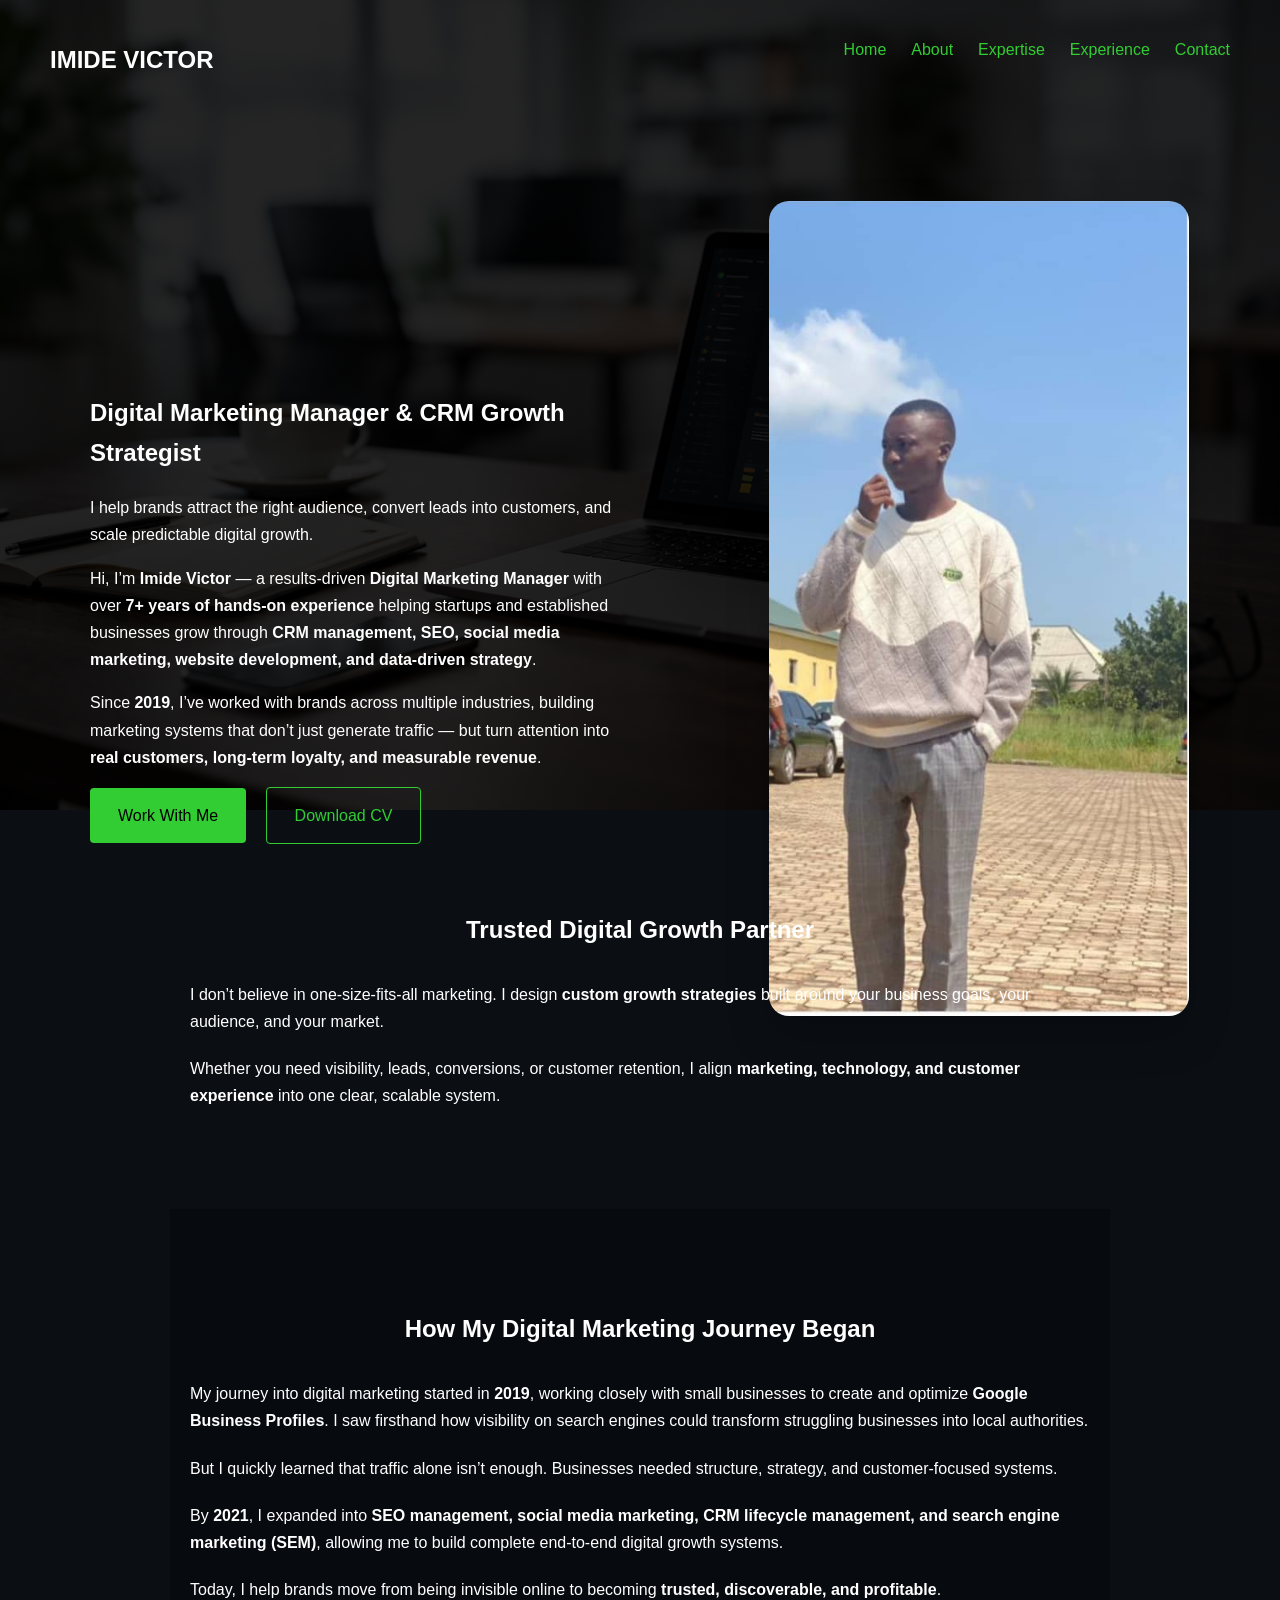
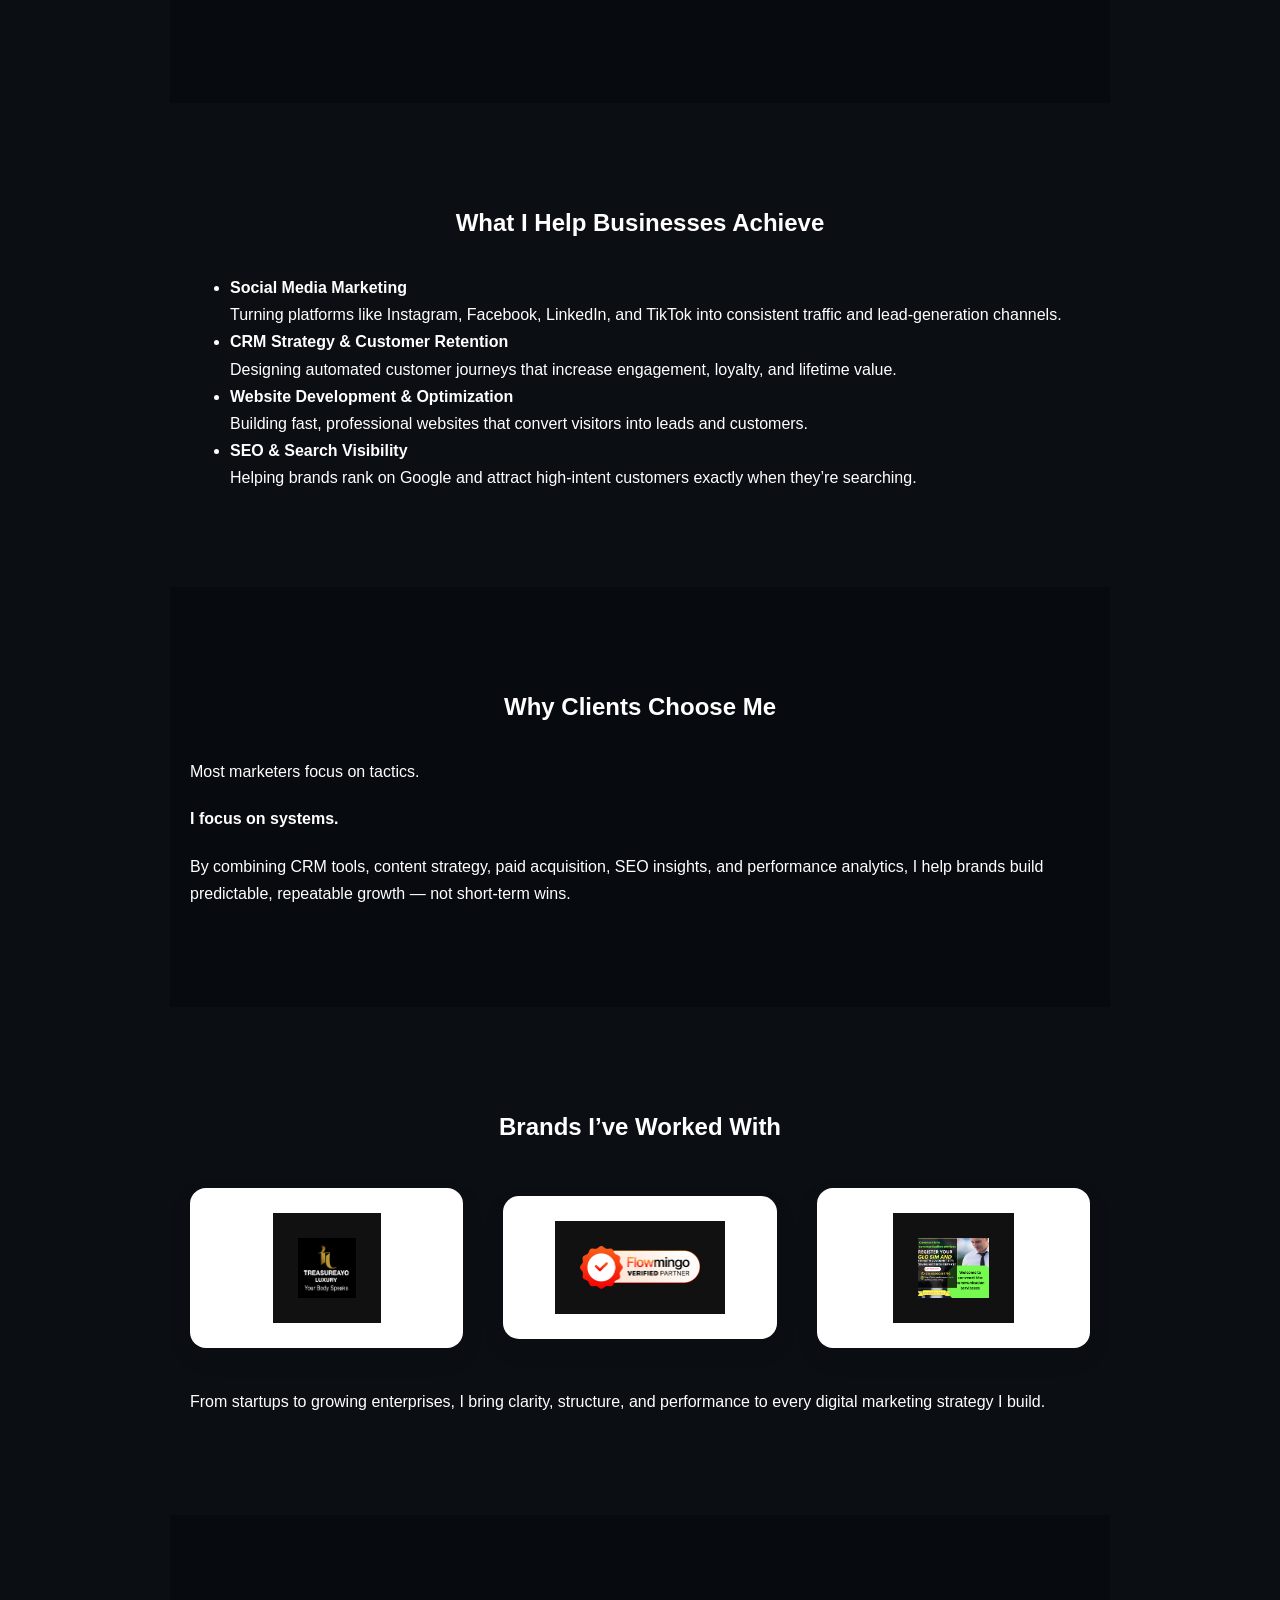
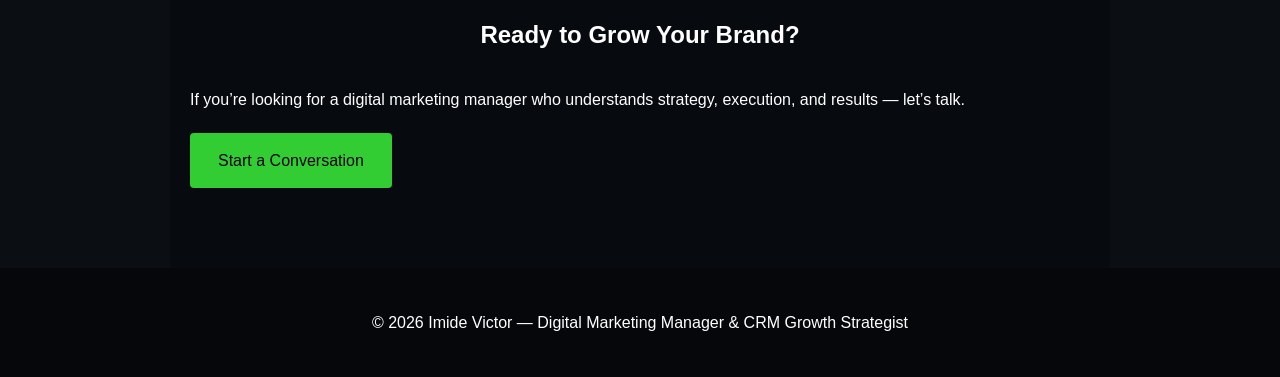
<file: index.html>
<!DOCTYPE html>
<html lang="en">
<head>
  <meta charset="UTF-8">
  <title>Imide Victor | Digital Marketing Manager, CRM & SEO Growth Strategist</title>
  <meta name="description" content="Imide Victor is a senior digital marketing manager specializing in CRM, SEO, social media marketing, and website development. Helping brands grow visibility, customers, and revenue since 2019.">
  <link rel="stylesheet" href="style.css">
</head>
<body>

<header class="hero">
  <nav>
    <h1>IMIDE VICTOR</h1>
    <ul>
      <li><a href="index.html">Home</a></li>
      <li><a href="about.html">About</a></li>
      <li><a href="services.html">Expertise</a></li>
      <li><a href="experience.html">Experience</a></li>
      <li><a href="contact.html">Contact</a></li>
    </ul>
  </nav>

  <div class="hero-grid">

    <!-- TEXT SIDE -->
    <div class="hero-content">
      <h2>Digital Marketing Manager & CRM Growth Strategist</h2>

      <p class="hero-tagline">
        I help brands attract the right audience, convert leads into customers,
        and scale predictable digital growth.
      </p>

      <p>
        Hi, I’m <strong>Imide Victor</strong> — a results-driven
        <strong>Digital Marketing Manager</strong> with over
        <strong>7+ years of hands-on experience</strong> helping startups
        and established businesses grow through
        <strong>CRM management, SEO, social media marketing,
        website development, and data-driven strategy</strong>.
      </p>

      <p>
        Since <strong>2019</strong>, I’ve worked with brands across multiple industries,
        building marketing systems that don’t just generate traffic —
        but turn attention into <strong>real customers, long-term loyalty,
        and measurable revenue</strong>.
      </p>

      <a href="contact.html" class="btn">Work With Me</a>
      <a href="cv/Imide-Victor-CV.pdf" class="btn secondary">Download CV</a>
    </div>

    <!-- IMAGE SIDE -->
    <div class="hero-image">
      <img src="WhatsApp Image 2025-09-25 at 07.53.39 (1).jpeg" alt="Imide Victor Digital Marketing Manager and CRM Expert">
    </div>

  </div>
</header>

<!-- TRUST SECTION -->
<section class="section">
  <h2>Trusted Digital Growth Partner</h2>

  <p>
    I don’t believe in one-size-fits-all marketing.
    I design <strong>custom growth strategies</strong> built around
    your business goals, your audience, and your market.
  </p>

  <p>
    Whether you need visibility, leads, conversions, or customer retention,
    I align <strong>marketing, technology, and customer experience</strong>
    into one clear, scalable system.
  </p>
</section>

<!-- STORY -->
<section class="section dark">
  <h2>How My Digital Marketing Journey Began</h2>

  <p>
    My journey into digital marketing started in <strong>2019</strong>,
    working closely with small businesses to create and optimize
    <strong>Google Business Profiles</strong>.
    I saw firsthand how visibility on search engines could transform
    struggling businesses into local authorities.
  </p>

  <p>
    But I quickly learned that traffic alone isn’t enough.
    Businesses needed structure, strategy, and customer-focused systems.
  </p>

  <p>
    By <strong>2021</strong>, I expanded into
    <strong>SEO management, social media marketing,
    CRM lifecycle management, and search engine marketing (SEM)</strong>,
    allowing me to build complete end-to-end digital growth systems.
  </p>

  <p>
    Today, I help brands move from being invisible online
    to becoming <strong>trusted, discoverable, and profitable</strong>.
  </p>
</section>

<!-- SERVICES -->
<section class="section">
  <h2>What I Help Businesses Achieve</h2>

  <ul class="services">
    <li>
      <strong>Social Media Marketing</strong><br>
      Turning platforms like Instagram, Facebook, LinkedIn, and TikTok
      into consistent traffic and lead-generation channels.
    </li>

    <li>
      <strong>CRM Strategy & Customer Retention</strong><br>
      Designing automated customer journeys that increase engagement,
      loyalty, and lifetime value.
    </li>

    <li>
      <strong>Website Development & Optimization</strong><br>
      Building fast, professional websites that convert visitors
      into leads and customers.
    </li>

    <li>
      <strong>SEO & Search Visibility</strong><br>
      Helping brands rank on Google and attract high-intent customers
      exactly when they’re searching.
    </li>
  </ul>
</section>

<!-- DIFFERENTIATION -->
<section class="section dark">
  <h2>Why Clients Choose Me</h2>

  <p>
    Most marketers focus on tactics.
  </p>

  <p>
    <strong>I focus on systems.</strong>
  </p>

  <p>
    By combining CRM tools, content strategy, paid acquisition,
    SEO insights, and performance analytics,
    I help brands build predictable, repeatable growth —
    not short-term wins.
  </p>
</section>

<!-- SOCIAL PROOF -->
<section class="section">
  <h2>Brands I’ve Worked With</h2>

  <div class="client-grid">
    <div class="client-logo">
      <img src="IMG-20250201-WA0001.jpg" alt="Treasure Ayo Luxury">
    </div>

    <div class="client-logo">
      <img src="Flowmingo Verified Badge.png" alt="Flowmingo AI">
    </div>

    <div class="client-logo">
      <img src="IVD MASS.png" alt="Covenant BTW Communication Services">
    </div>
  </div>

  <p class="center">
    From startups to growing enterprises,
    I bring clarity, structure, and performance
    to every digital marketing strategy I build.
  </p>
</section>

<!-- CTA -->
<section class="section dark">
  <h2>Ready to Grow Your Brand?</h2>

  <p class="center">
    If you’re looking for a digital marketing manager
    who understands strategy, execution, and results —
    let’s talk.
  </p>

  <div class="center">
    <a href="contact.html" class="btn">Start a Conversation</a>
  </div>
</section>

<footer>
  <p>© 2026 Imide Victor — Digital Marketing Manager & CRM Growth Strategist</p>
</footer>

</body>
</html>
</file>
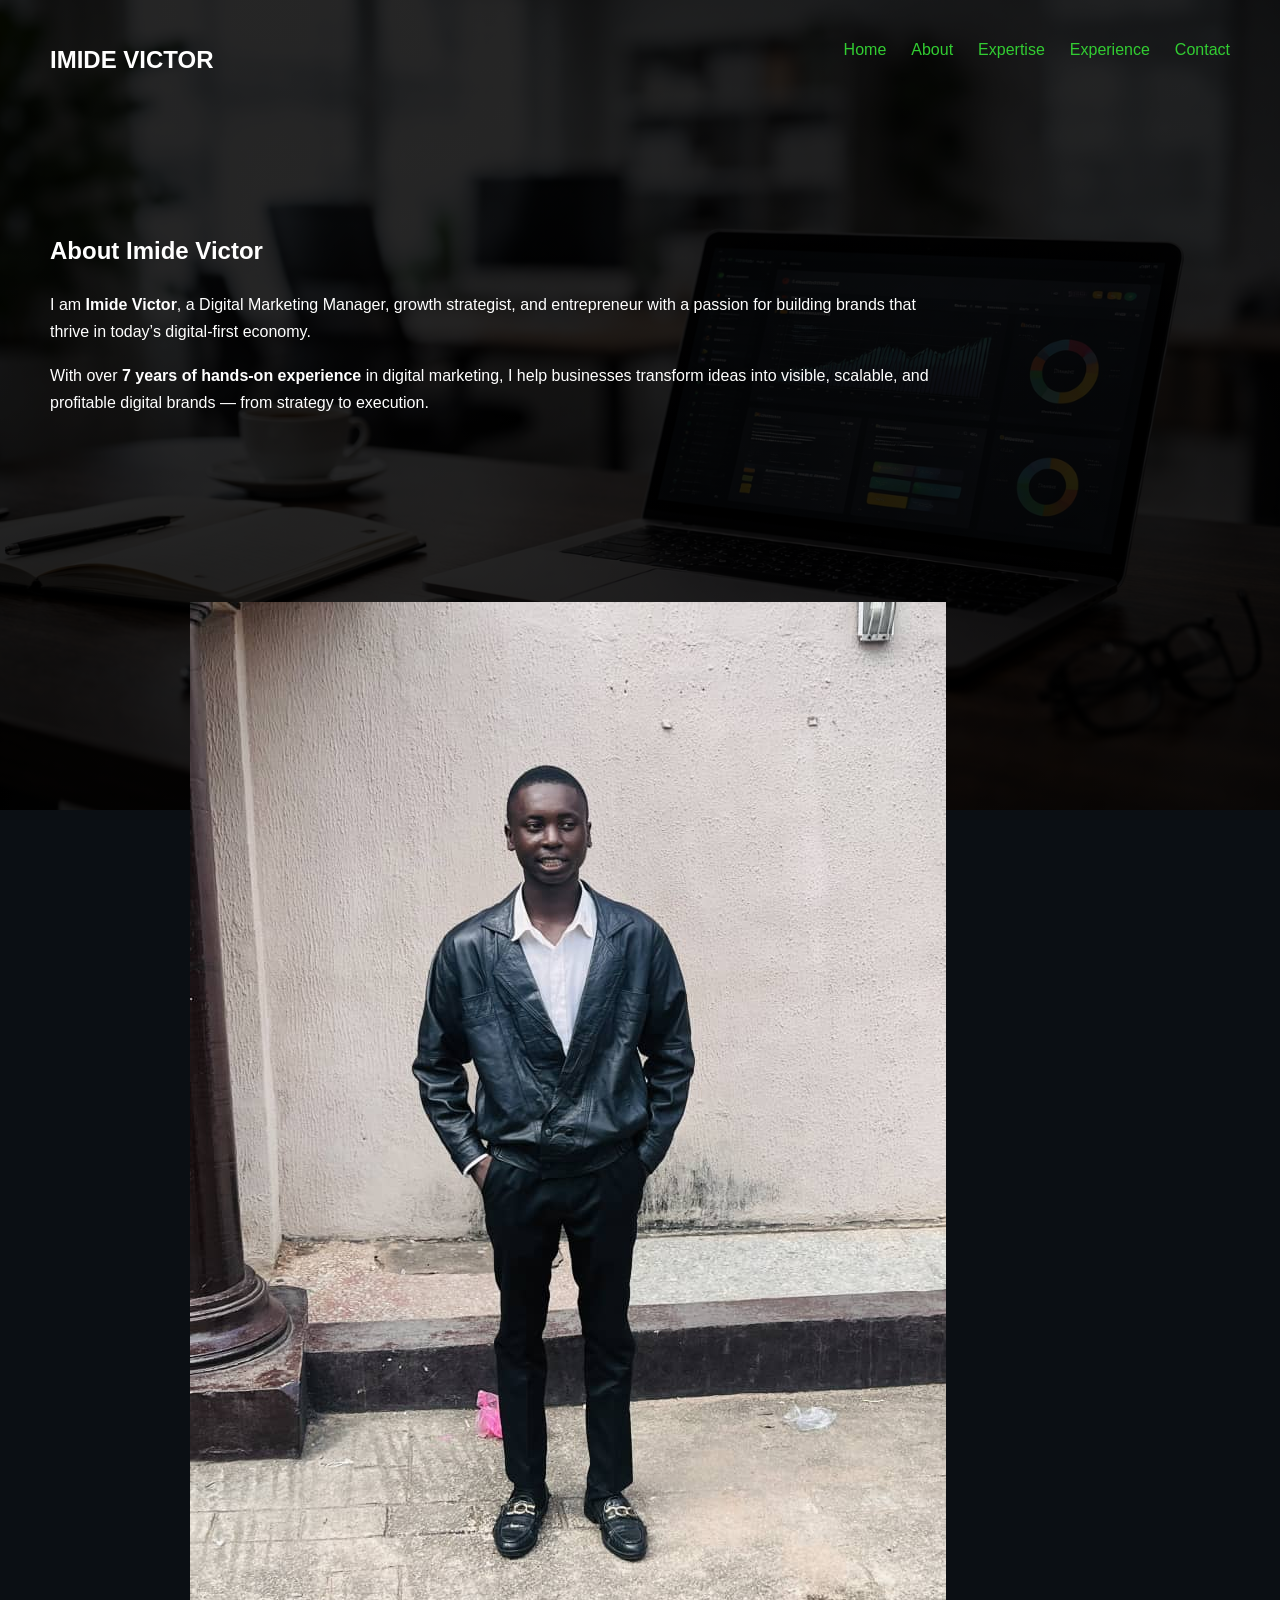
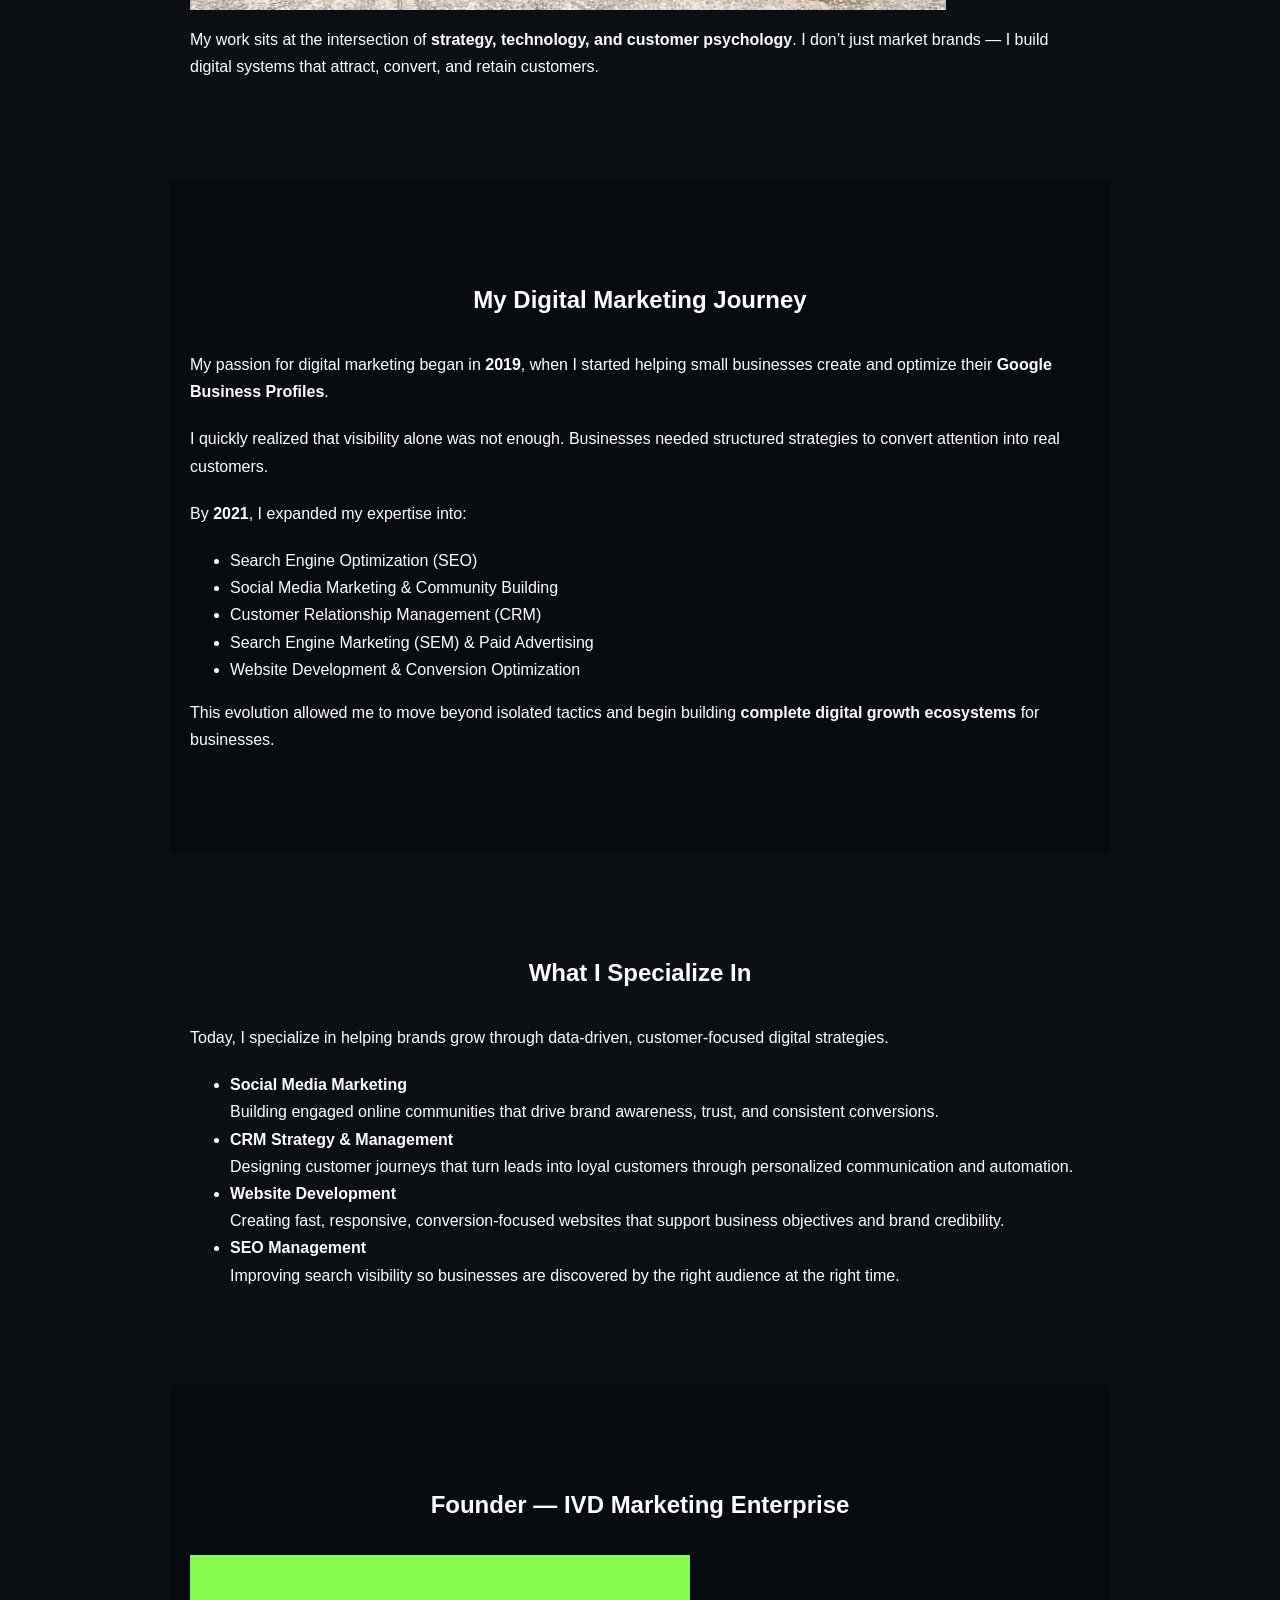
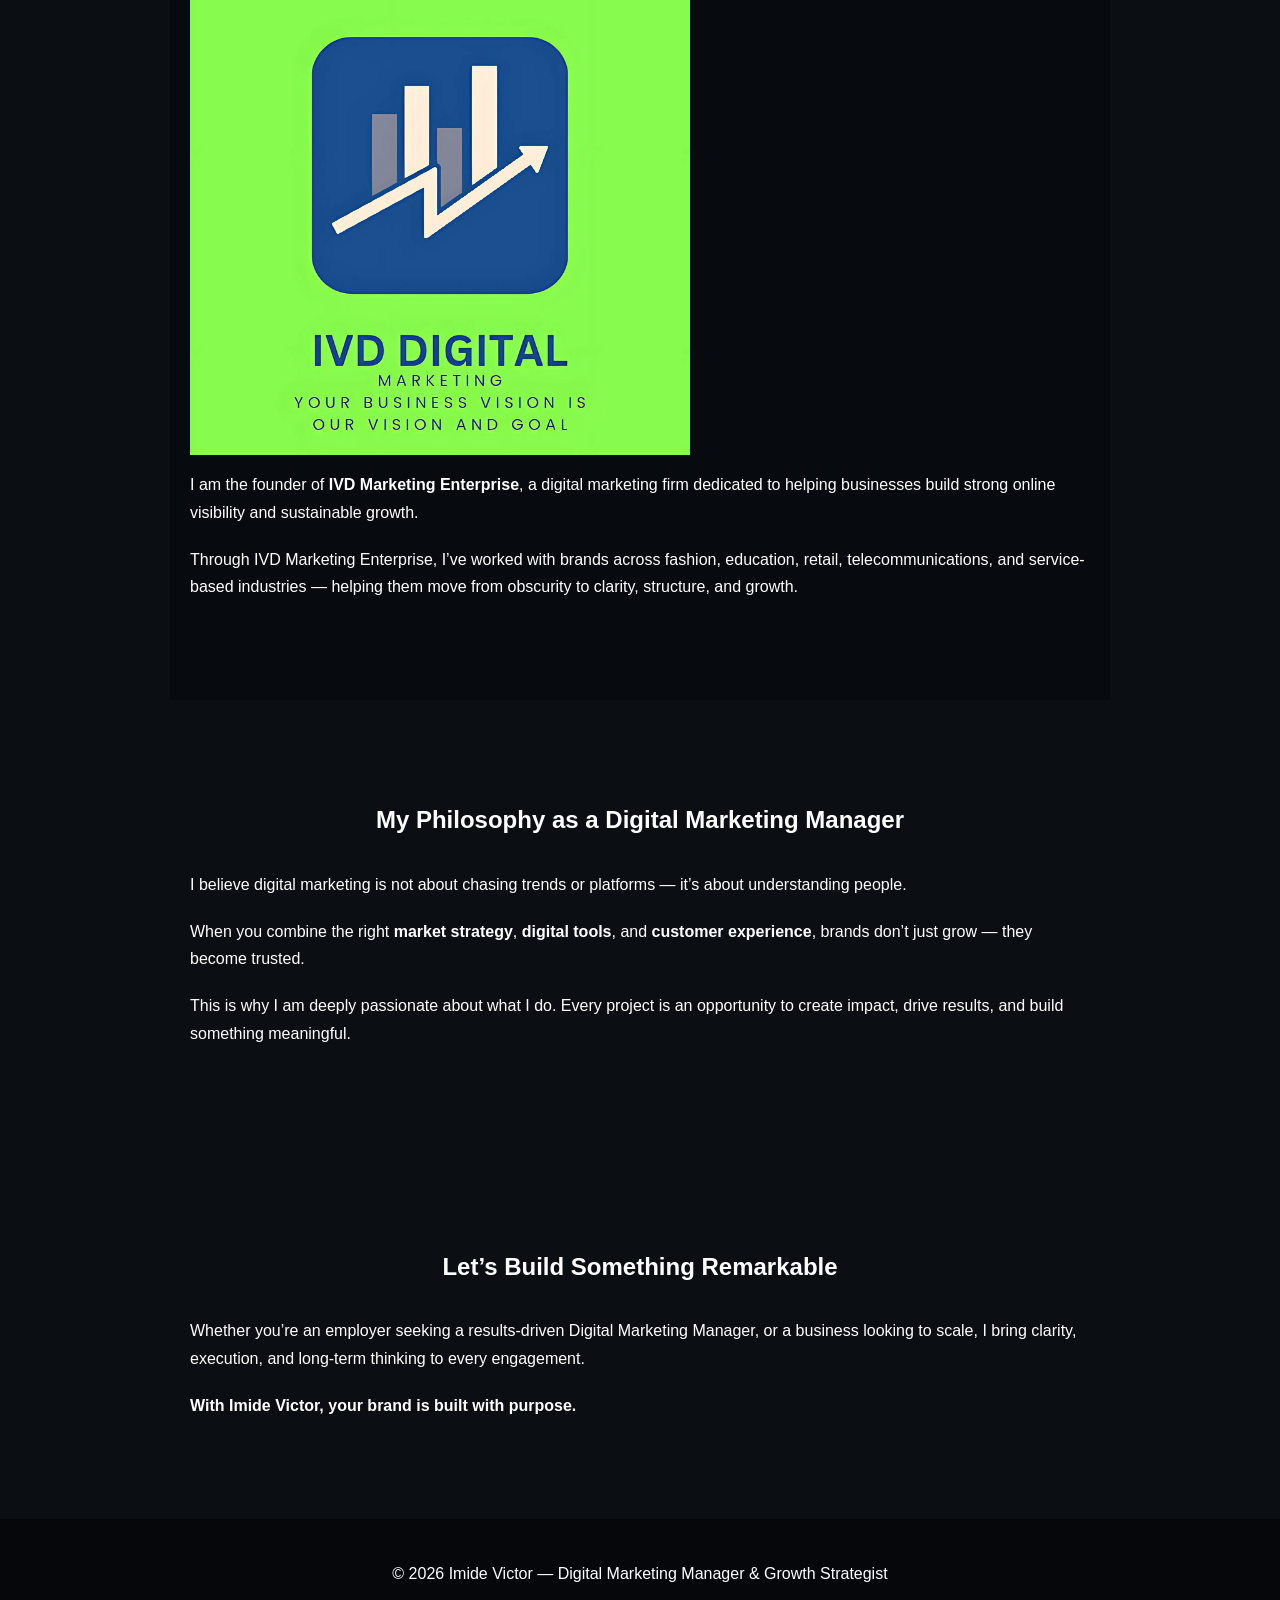
<file: About.html>
<!DOCTYPE html>
<html lang="en">
<head>
  <meta charset="UTF-8">
  <title>About Imide Victor | Digital Marketing Manager</title>
  <link rel="stylesheet" href="style.css">
</head>
<body>
  <header class="hero">
  <nav>
    <h1>IMIDE VICTOR</h1>
    <ul>
      <li><a href="index.html">Home</a></li>
      <li><a href="about.html">About</a></li>
      <li><a href="services.html">Expertise</a></li>
      <li><a href="experience.html">Experience</a></li>
      <li><a href="contact.html">Contact</a></li>
    </ul>
  </nav>


<section class="page">
  <h1>About Imide Victor</h1>

  <p class="intro">
    I am <strong>Imide Victor</strong>, a Digital Marketing Manager,
    growth strategist, and entrepreneur with a passion for building
    brands that thrive in today’s digital-first economy.
  </p>

  <p>
    With over <strong>7 years of hands-on experience</strong> in digital marketing,
    I help businesses transform ideas into visible, scalable,
    and profitable digital brands — from strategy to execution.
  </p>
</section>

<!-- BUSINESS PROFILE IMAGE -->
<section class="section center">
  <div class="image-box">
    <!-- Add your professional business picture here -->
    <img src="WhatsApp Image 2026-01-10 at 16.11.28.jpeg" alt="Imide Victor Digital Marketing Manager">
  </div>

  <p>
    My work sits at the intersection of <strong>strategy, technology,
    and customer psychology</strong>. I don’t just market brands —
    I build digital systems that attract, convert, and retain customers.
  </p>
</section>

<!-- MY DIGITAL MARKETING JOURNEY -->
<section class="section dark">
  <h2>My Digital Marketing Journey</h2>

  <p>
    My passion for digital marketing began in <strong>2019</strong>,
    when I started helping small businesses create and optimize
    their <strong>Google Business Profiles</strong>.
  </p>

  <p>
    I quickly realized that visibility alone was not enough.
    Businesses needed structured strategies to convert
    attention into real customers.
  </p>

  <p>
    By <strong>2021</strong>, I expanded my expertise into:
  </p>

  <ul class="services">
    <li>Search Engine Optimization (SEO)</li>
    <li>Social Media Marketing & Community Building</li>
    <li>Customer Relationship Management (CRM)</li>
    <li>Search Engine Marketing (SEM) & Paid Advertising</li>
    <li>Website Development & Conversion Optimization</li>
  </ul>

  <p>
    This evolution allowed me to move beyond isolated tactics
    and begin building <strong>complete digital growth ecosystems</strong>
    for businesses.
  </p>
</section>

<!-- SPECIALIZATION -->
<section class="section">
  <h2>What I Specialize In</h2>

  <p>
    Today, I specialize in helping brands grow through
    data-driven, customer-focused digital strategies.
  </p>

  <ul class="services">
    <li>
      <strong>Social Media Marketing</strong><br>
      Building engaged online communities that drive brand awareness,
      trust, and consistent conversions.
    </li>

    <li>
      <strong>CRM Strategy & Management</strong><br>
      Designing customer journeys that turn leads into loyal customers
      through personalized communication and automation.
    </li>

    <li>
      <strong>Website Development</strong><br>
      Creating fast, responsive, conversion-focused websites
      that support business objectives and brand credibility.
    </li>

    <li>
      <strong>SEO Management</strong><br>
      Improving search visibility so businesses are discovered
      by the right audience at the right time.
    </li>
  </ul>
</section>

<!-- IVD MARKETING ENTERPRISE -->
<section class="section dark center">
  <h2>Founder — IVD Marketing Enterprise</h2>

  <div class="image-box">
    <!-- Add IVD Marketing Enterprise brand image here -->
    <img src="White and  Blue Modern Digital Marketing Logo.png" alt="IVD Marketing Enterprise">
  </div>

  <p>
    I am the founder of <strong>IVD Marketing Enterprise</strong>,
    a digital marketing firm dedicated to helping businesses
    build strong online visibility and sustainable growth.
  </p>

  <p>
    Through IVD Marketing Enterprise, I’ve worked with brands
    across fashion, education, retail, telecommunications,
    and service-based industries — helping them move from
    obscurity to clarity, structure, and growth.
  </p>
</section>

<!-- PHILOSOPHY -->
<section class="section">
  <h2>My Philosophy as a Digital Marketing Manager</h2>

  <p>
    I believe digital marketing is not about chasing trends
    or platforms — it’s about understanding people.
  </p>

  <p>
    When you combine the right <strong>market strategy</strong>,
    <strong>digital tools</strong>, and <strong>customer experience</strong>,
    brands don’t just grow — they become trusted.
  </p>

  <p>
    This is why I am deeply passionate about what I do.
    Every project is an opportunity to create impact,
    drive results, and build something meaningful.
  </p>
</section>

<!-- CLOSING -->
<section class="section center">
  <h2>Let’s Build Something Remarkable</h2>

  <p>
    Whether you’re an employer seeking a results-driven
    Digital Marketing Manager, or a business looking to scale,
    I bring clarity, execution, and long-term thinking
    to every engagement.
  </p>

  <p>
    <strong>With Imide Victor, your brand is built with purpose.</strong>
  </p>
</section>

<footer>
  <p>© 2026 Imide Victor — Digital Marketing Manager & Growth Strategist</p>
</footer>

</body>
</html>
</file>
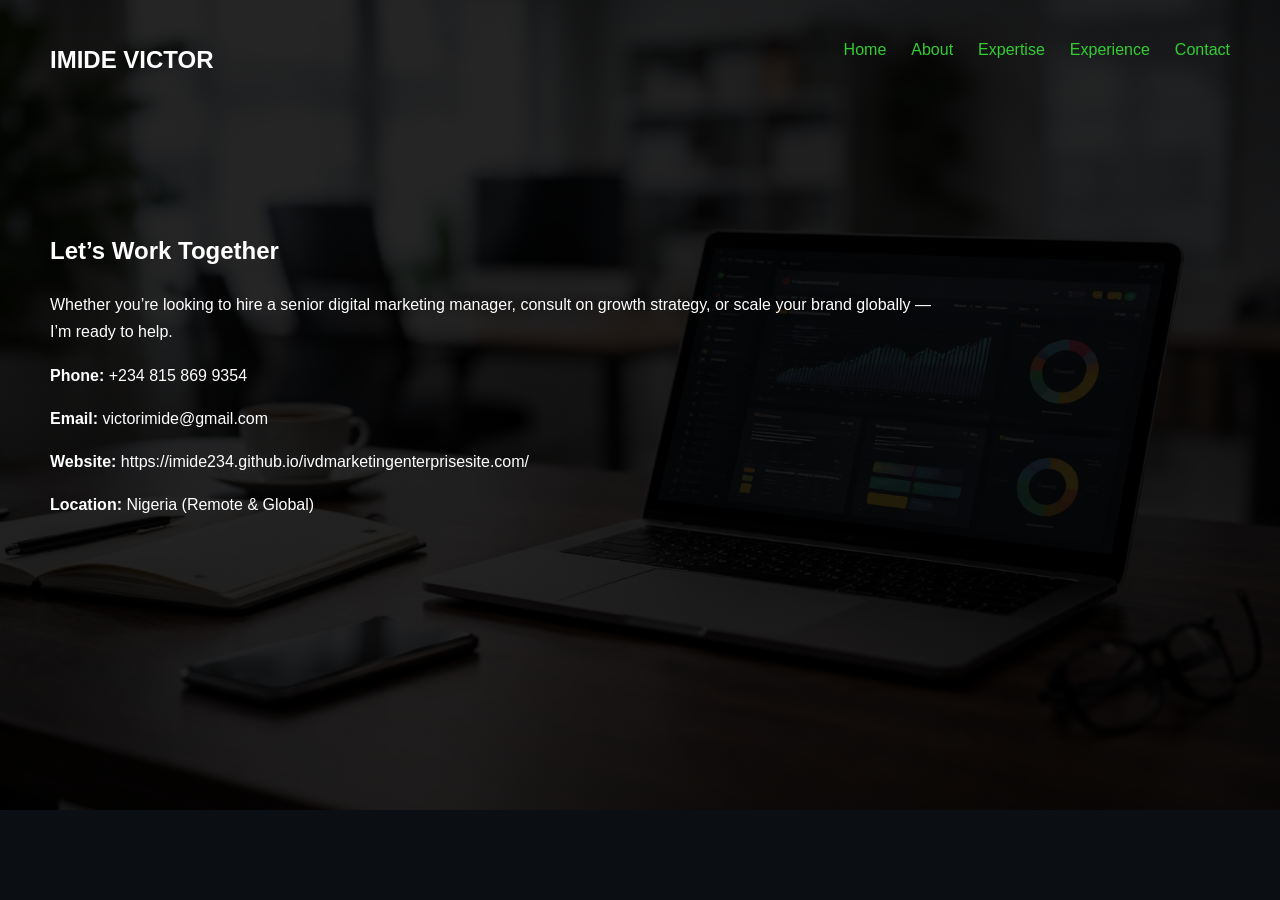
<file: contact.html>
<!DOCTYPE html>
<html lang="en">
<head>
  <meta charset="UTF-8">
  <title>Contact Imide Victor</title>
  <link rel="stylesheet" href="style.css">
</head>
<body>
  <header class="hero">
  <nav>
    <h1>IMIDE VICTOR</h1>
    <ul>
      <li><a href="index.html">Home</a></li>
      <li><a href="about.html">About</a></li>
      <li><a href="services.html">Expertise</a></li>
      <li><a href="experience.html">Experience</a></li>
      <li><a href="contact.html">Contact</a></li>
    </ul>
  </nav>


<section class="page">
  <h1>Let’s Work Together</h1>

  <p>
    Whether you’re looking to hire a senior digital marketing manager,
    consult on growth strategy, or scale your brand globally —
    I’m ready to help.
  </p>

  <p><strong>Phone:</strong> +234 815 869 9354</p>
  <p><strong>Email:</strong> victorimide@gmail.com</p>
  <p><strong>Website:</strong> https://imide234.github.io/ivdmarketingenterprisesite.com/</p>
  <p><strong>Location:</strong> Nigeria (Remote & Global)</p>

</section>

</body>
</html>
</file>
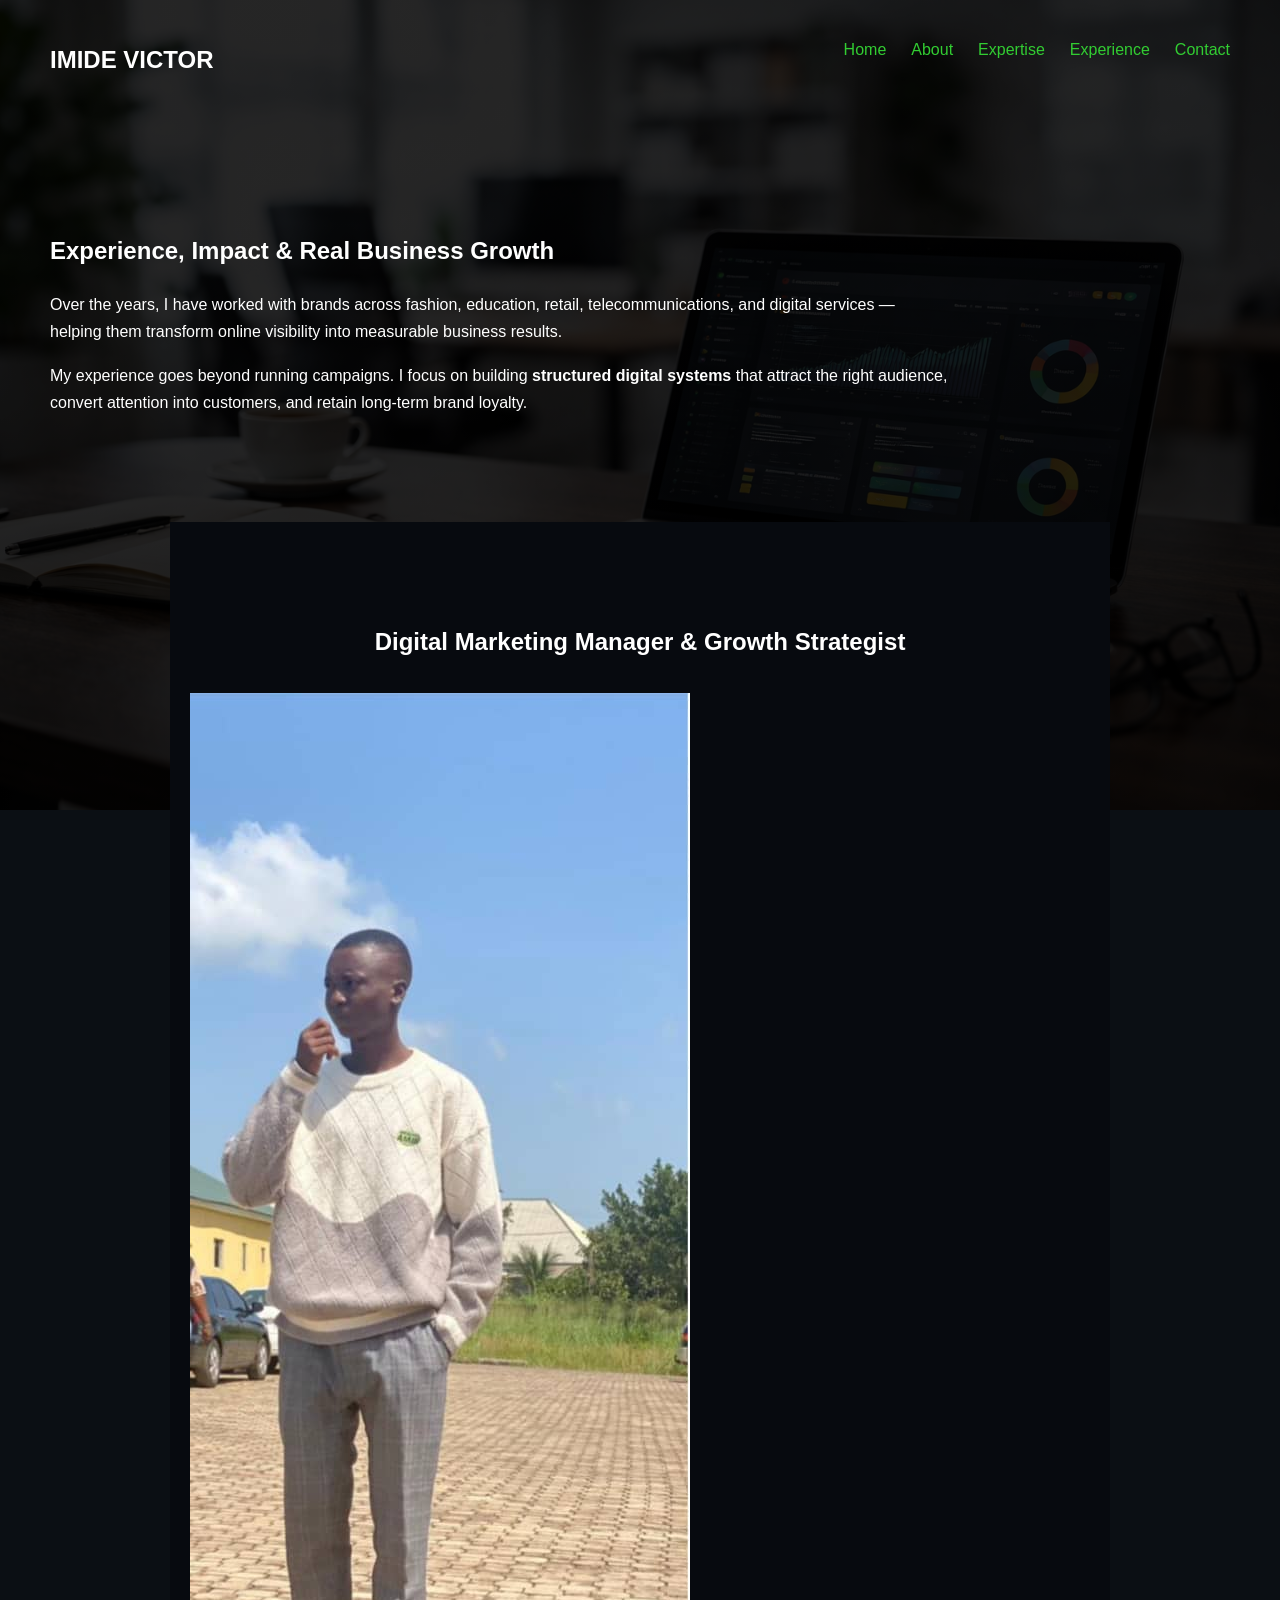
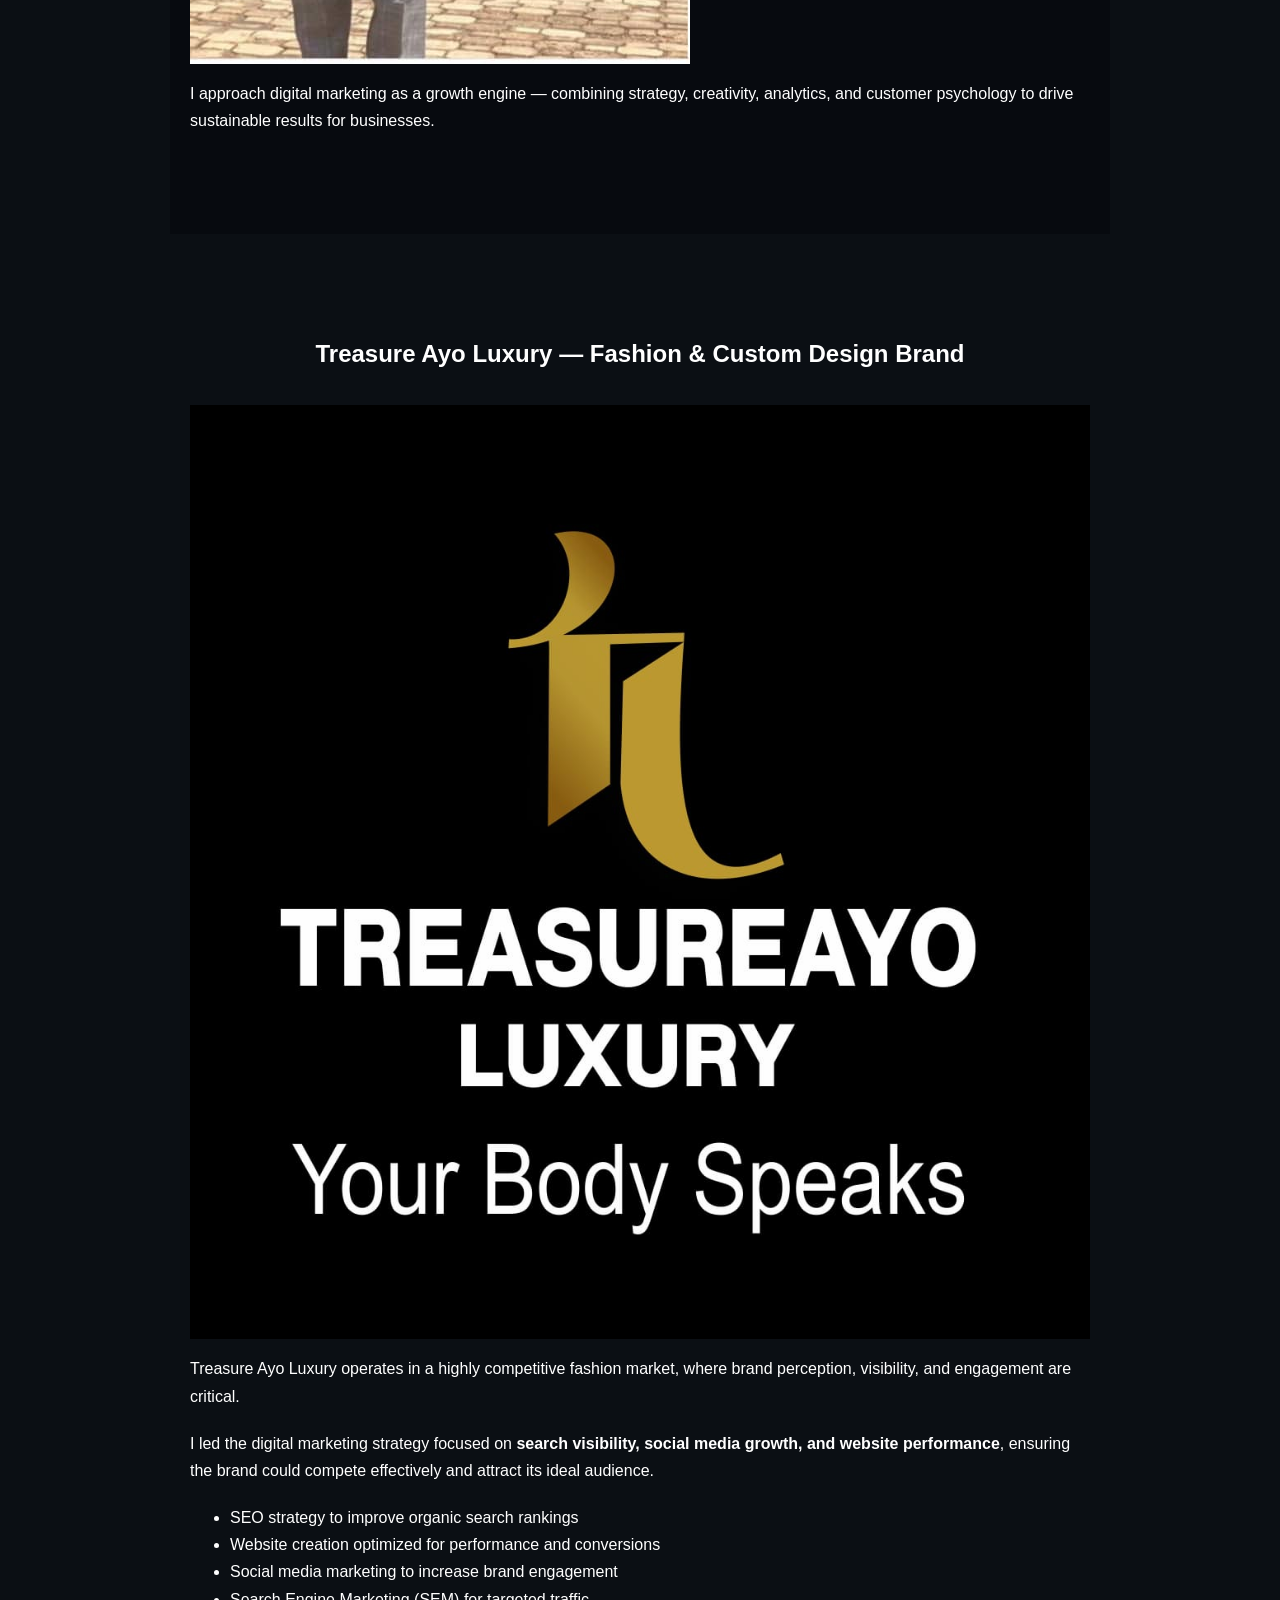
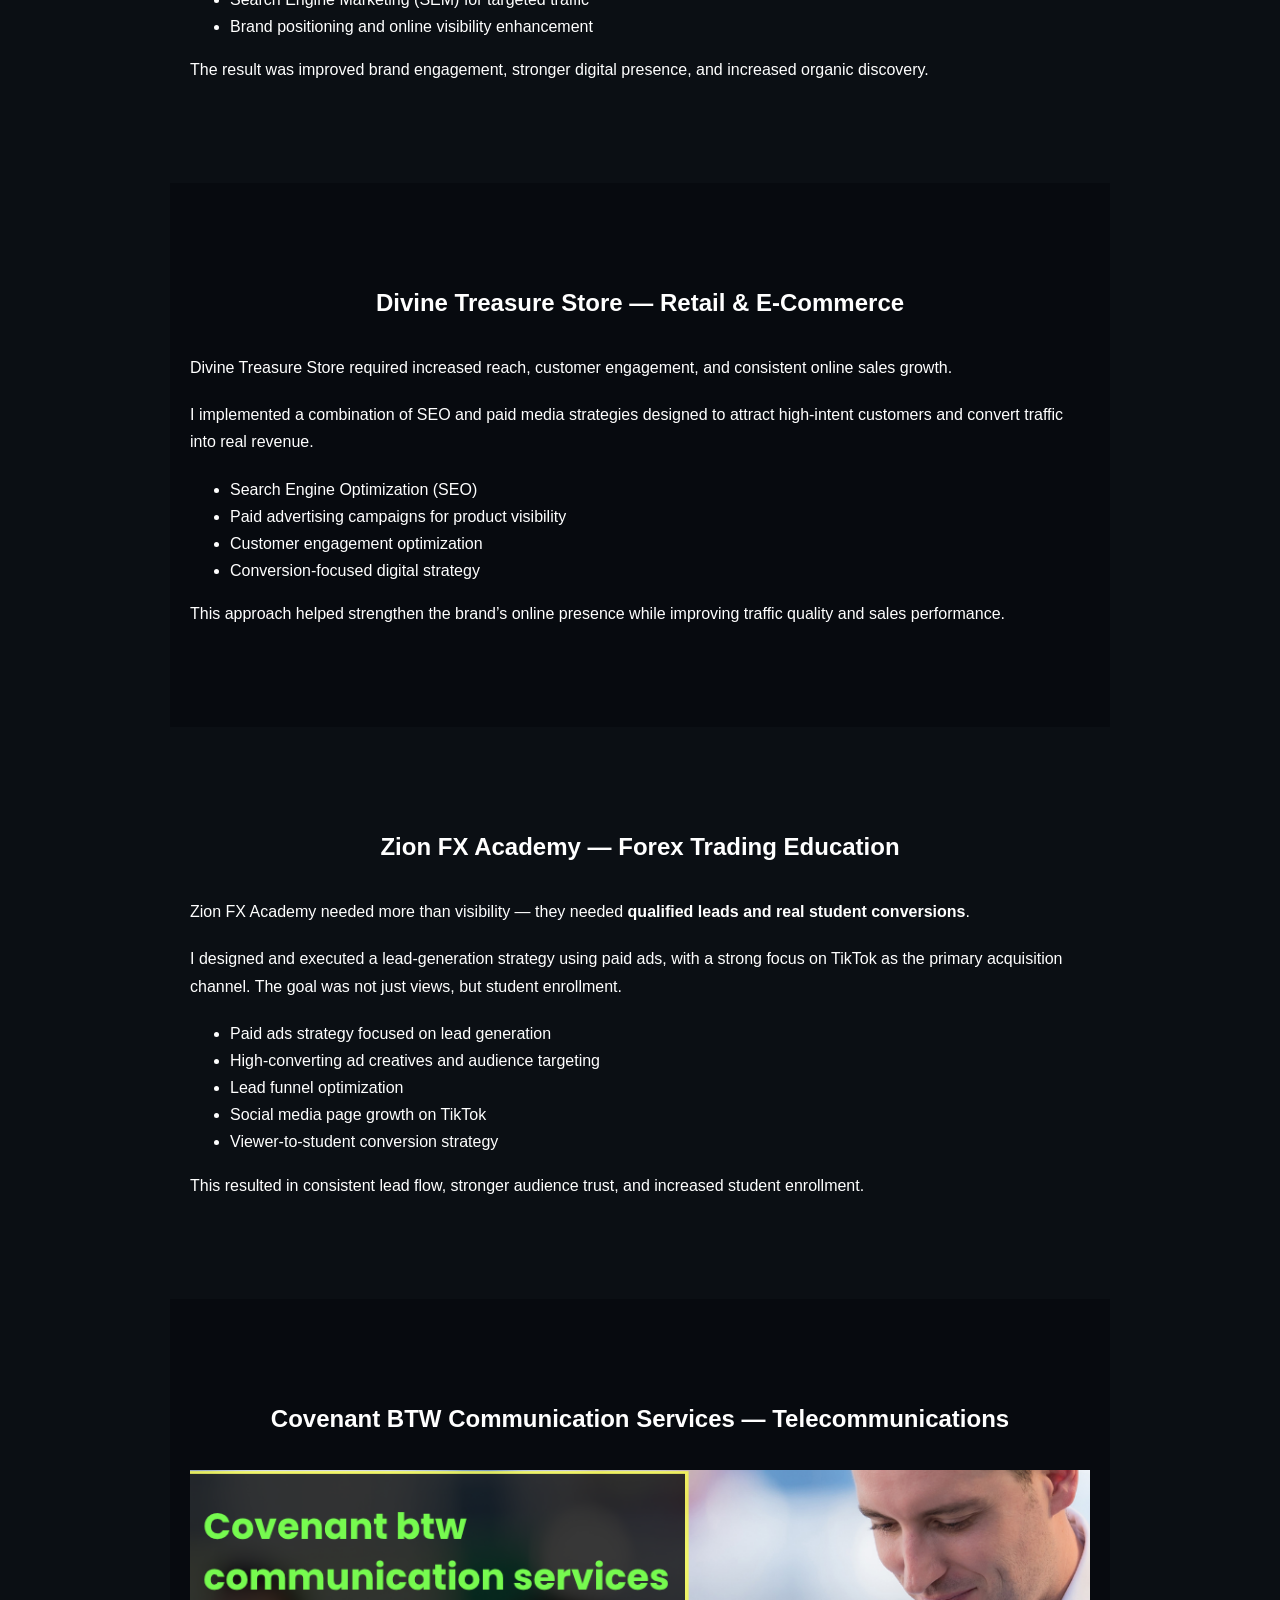
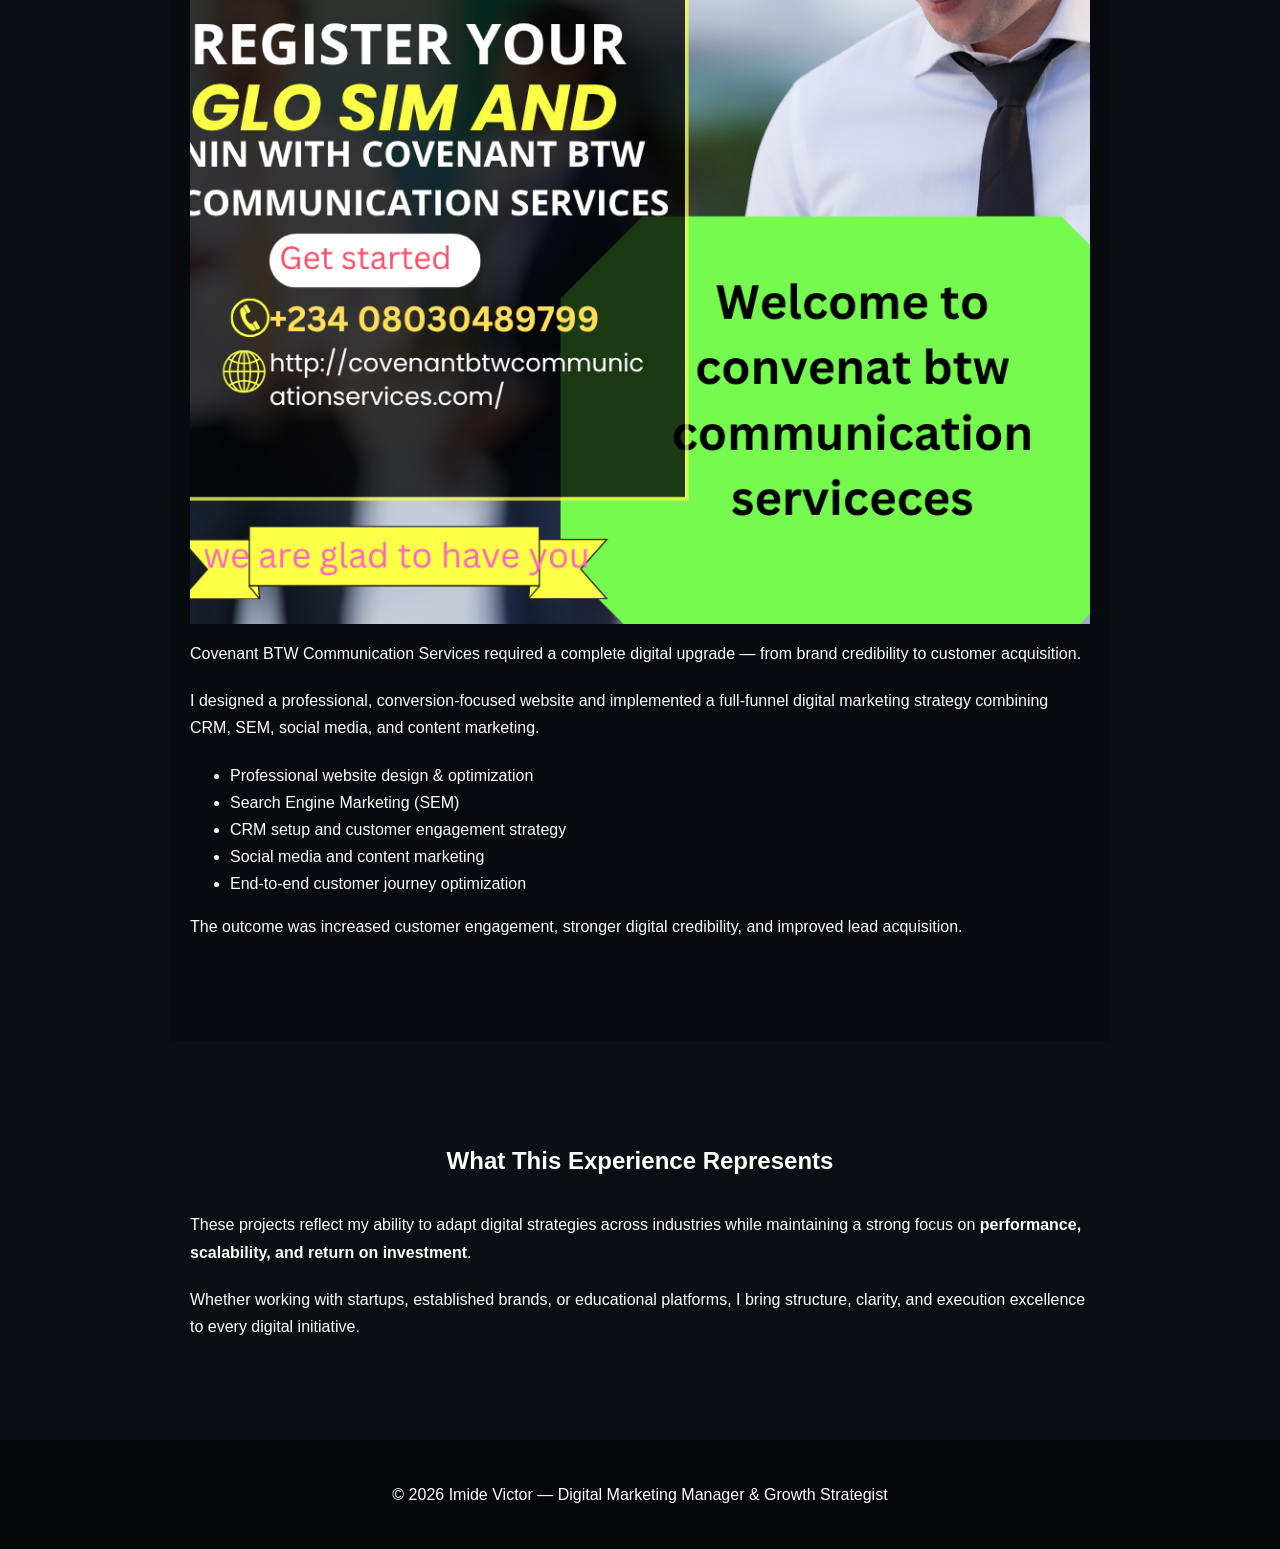
<file: experience.html>
<!DOCTYPE html>
<html lang="en">
<head>
  <meta charset="UTF-8">
  <title>Experience & Impact | Imide Victor</title>
  <link rel="stylesheet" href="style.css">
</head>
<body>
<header class="hero">
  <nav>
    <h1>IMIDE VICTOR</h1>
    <ul>
      <li><a href="index.html">Home</a></li>
      <li><a href="about.html">About</a></li>
      <li><a href="services.html">Expertise</a></li>
      <li><a href="experience.html">Experience</a></li>
      <li><a href="contact.html">Contact</a></li>
    </ul>
  </nav>


<section class="page">
  <h1>Experience, Impact & Real Business Growth</h1>

  <p>
    Over the years, I have worked with brands across fashion,
    education, retail, telecommunications, and digital services —
    helping them transform online visibility into measurable business results.
  </p>

  <p>
    My experience goes beyond running campaigns.
    I focus on building <strong>structured digital systems</strong>
    that attract the right audience, convert attention into customers,
    and retain long-term brand loyalty.
  </p>
</section>

<!-- BUSINESS PROFILE IMAGE -->
<section class="section dark center">
  <h2>Digital Marketing Manager & Growth Strategist</h2>

  <div class="image-box">
    <!-- Add your professional business picture here -->
    <img src="WhatsApp Image 2025-09-25 at 07.53.39 (1).jpeg" alt="Imide Victor Digital Marketing Manager">
  </div>

  <p>
    I approach digital marketing as a growth engine —
    combining strategy, creativity, analytics, and customer psychology
    to drive sustainable results for businesses.
  </p>
</section>

<!-- TREASURE AYO LUXURY -->
<section class="section">
  <h2>Treasure Ayo Luxury — Fashion & Custom Design Brand</h2>

  <div class="image-box">
    <!-- Add Treasure Ayo Luxury project image here -->
    <img src="IMG-20250201-WA0001.jpg" alt="Treasure Ayo Luxury Digital Marketing Project">
  </div>

  <p>
    Treasure Ayo Luxury operates in a highly competitive fashion market,
    where brand perception, visibility, and engagement are critical.
  </p>

  <p>
    I led the digital marketing strategy focused on
    <strong>search visibility, social media growth, and website performance</strong>,
    ensuring the brand could compete effectively and attract its ideal audience.
  </p>

  <ul class="services">
    <li>SEO strategy to improve organic search rankings</li>
    <li>Website creation optimized for performance and conversions</li>
    <li>Social media marketing to increase brand engagement</li>
    <li>Search Engine Marketing (SEM) for targeted traffic</li>
    <li>Brand positioning and online visibility enhancement</li>
  </ul>

  <p>
    The result was improved brand engagement,
    stronger digital presence, and increased organic discovery.
  </p>
</section>

<!-- DIVINE TREASURE STORE -->
<section class="section dark">
  <h2>Divine Treasure Store — Retail & E-Commerce</h2>

  <p>
    Divine Treasure Store required increased reach,
    customer engagement, and consistent online sales growth.
  </p>

  <p>
    I implemented a combination of SEO and paid media strategies
    designed to attract high-intent customers
    and convert traffic into real revenue.
  </p>

  <ul class="services">
    <li>Search Engine Optimization (SEO)</li>
    <li>Paid advertising campaigns for product visibility</li>
    <li>Customer engagement optimization</li>
    <li>Conversion-focused digital strategy</li>
  </ul>

  <p>
    This approach helped strengthen the brand’s online presence
    while improving traffic quality and sales performance.
  </p>
</section>

<!-- ZION FX ACADEMY -->
<section class="section">
  <h2>Zion FX Academy — Forex Trading Education</h2>

  <p>
    Zion FX Academy needed more than visibility —
    they needed <strong>qualified leads and real student conversions</strong>.
  </p>

  <p>
    I designed and executed a lead-generation strategy using paid ads,
    with a strong focus on TikTok as the primary acquisition channel.
    The goal was not just views, but student enrollment.
  </p>

  <ul class="services">
    <li>Paid ads strategy focused on lead generation</li>
    <li>High-converting ad creatives and audience targeting</li>
    <li>Lead funnel optimization</li>
    <li>Social media page growth on TikTok</li>
    <li>Viewer-to-student conversion strategy</li>
  </ul>

  <p>
    This resulted in consistent lead flow,
    stronger audience trust, and increased student enrollment.
  </p>
</section>

<!-- COVENANT BTW -->
<section class="section dark">
  <h2>Covenant BTW Communication Services — Telecommunications</h2>

  <div class="image-box">
    <!-- Add Covenant BTW Communication Services image here -->
    <img src="IVD MASS.png" alt="Covenant BTW Communication Services Website Project">
  </div>

  <p>
    Covenant BTW Communication Services required a complete digital upgrade —
    from brand credibility to customer acquisition.
  </p>

  <p>
    I designed a professional, conversion-focused website
    and implemented a full-funnel digital marketing strategy
    combining CRM, SEM, social media, and content marketing.
  </p>

  <ul class="services">
    <li>Professional website design & optimization</li>
    <li>Search Engine Marketing (SEM)</li>
    <li>CRM setup and customer engagement strategy</li>
    <li>Social media and content marketing</li>
    <li>End-to-end customer journey optimization</li>
  </ul>

  <p>
    The outcome was increased customer engagement,
    stronger digital credibility, and improved lead acquisition.
  </p>
</section>

<!-- SUMMARY -->
<section class="section center">
  <h2>What This Experience Represents</h2>

  <p>
    These projects reflect my ability to adapt digital strategies
    across industries while maintaining a strong focus on
    <strong>performance, scalability, and return on investment</strong>.
  </p>

  <p>
    Whether working with startups, established brands,
    or educational platforms, I bring structure, clarity,
    and execution excellence to every digital initiative.
  </p>
</section>

<footer>
  <p>© 2026 Imide Victor — Digital Marketing Manager & Growth Strategist</p>
</footer>

</body>
</html>
</file>
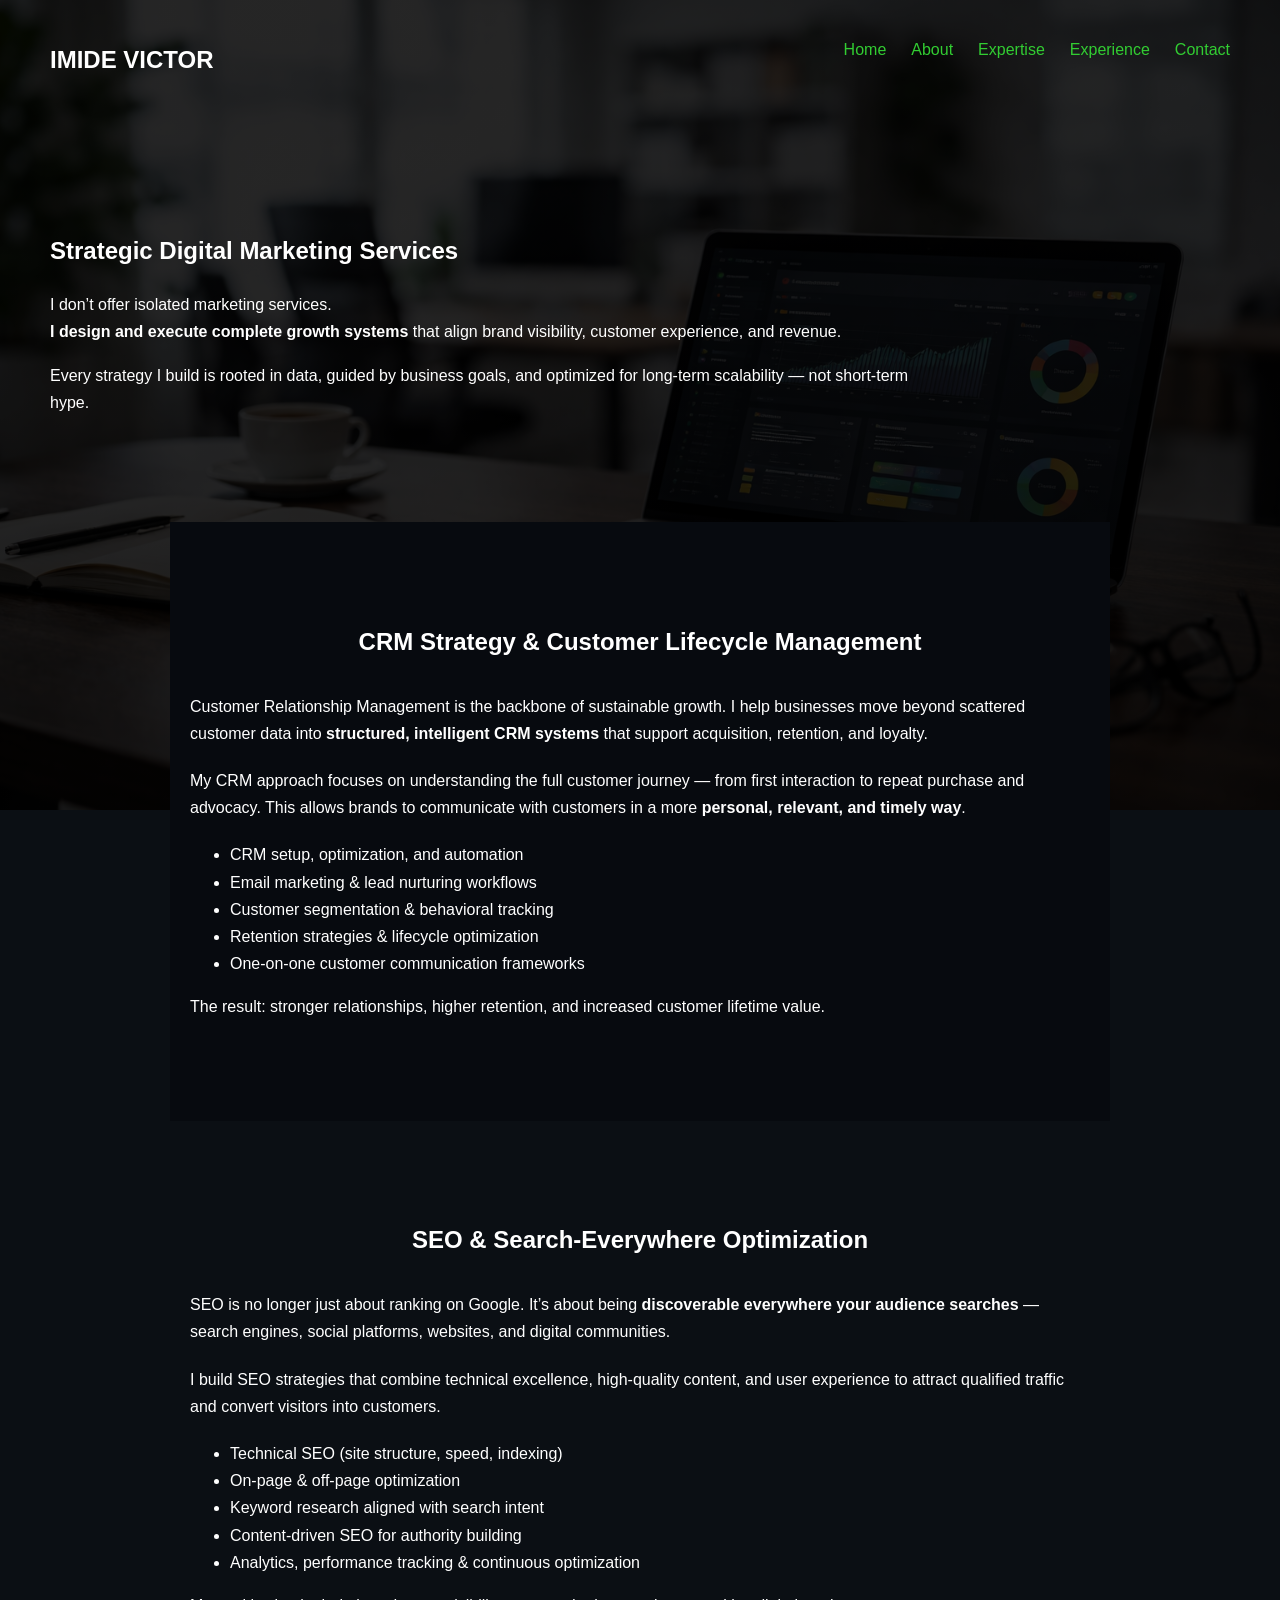
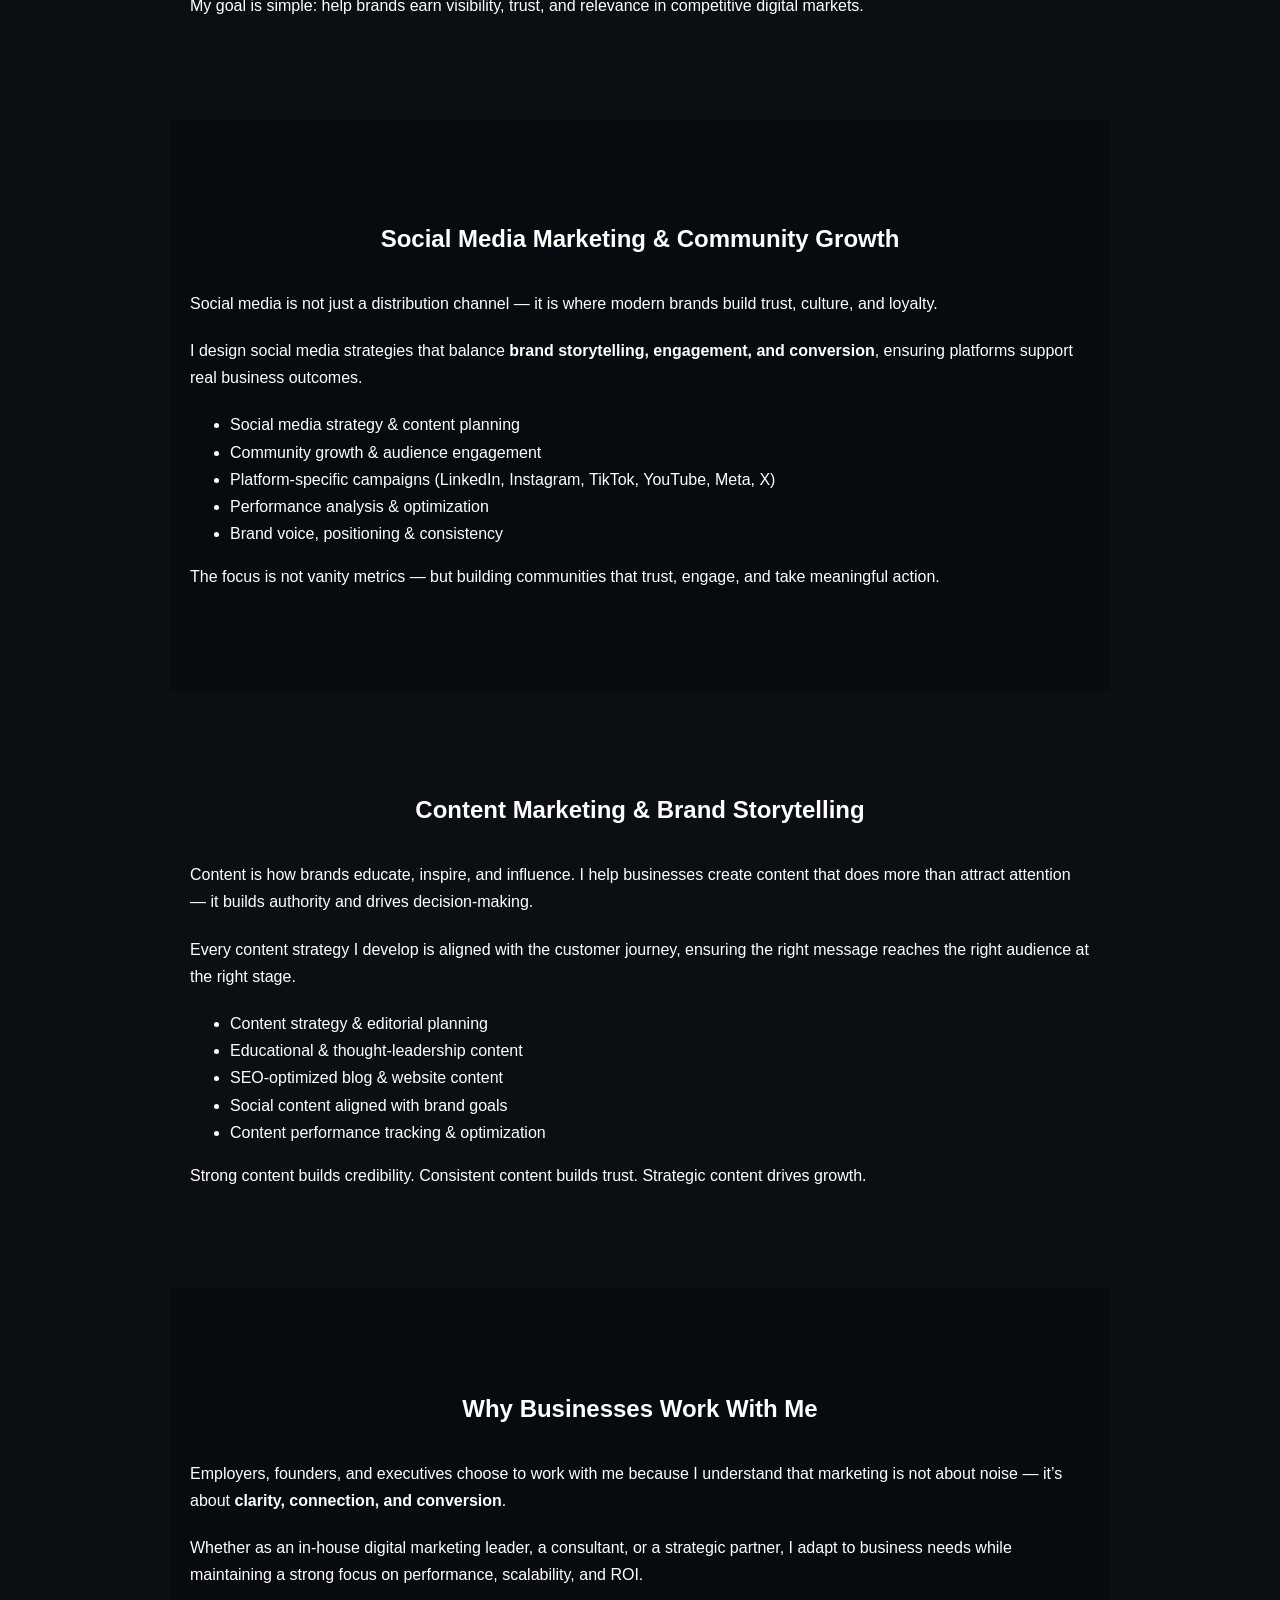
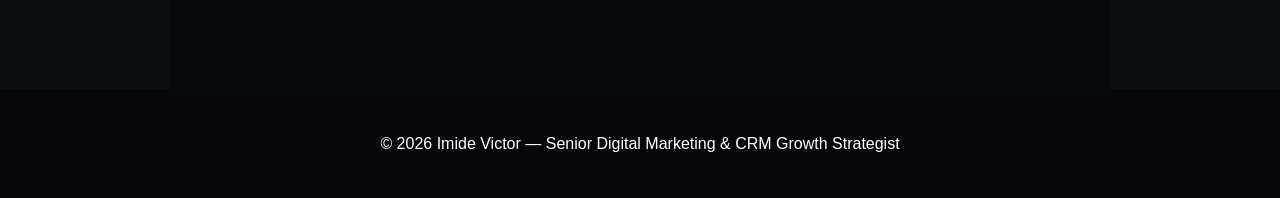
<file: services.html>
<!DOCTYPE html>
<html lang="en">
<head>
  <meta charset="UTF-8">
  <title>Expertise & Services | Imide Victor</title>
  <link rel="stylesheet" href="style.css">
</head>
<body>
  <header class="hero">
  <nav>
    <h1>IMIDE VICTOR</h1>
    <ul>
      <li><a href="index.html">Home</a></li>
      <li><a href="about.html">About</a></li>
      <li><a href="services.html">Expertise</a></li>
      <li><a href="experience.html">Experience</a></li>
      <li><a href="contact.html">Contact</a></li>
    </ul>
  </nav>


<section class="page">
  <h1>Strategic Digital Marketing Services</h1>

  <p>
    I don’t offer isolated marketing services.
    <br>
    <strong>I design and execute complete growth systems</strong>
    that align brand visibility, customer experience, and revenue.
  </p>

  <p>
    Every strategy I build is rooted in data, guided by business goals,
    and optimized for long-term scalability — not short-term hype.
  </p>
</section>

<!-- CRM -->
<section class="section dark">
  <h2>CRM Strategy & Customer Lifecycle Management</h2>

  <p>
    Customer Relationship Management is the backbone of sustainable growth.
    I help businesses move beyond scattered customer data
    into <strong>structured, intelligent CRM systems</strong>
    that support acquisition, retention, and loyalty.
  </p>

  <p>
    My CRM approach focuses on understanding the full customer journey —
    from first interaction to repeat purchase and advocacy.
    This allows brands to communicate with customers
    in a more <strong>personal, relevant, and timely way</strong>.
  </p>

  <ul class="services">
    <li>CRM setup, optimization, and automation</li>
    <li>Email marketing & lead nurturing workflows</li>
    <li>Customer segmentation & behavioral tracking</li>
    <li>Retention strategies & lifecycle optimization</li>
    <li>One-on-one customer communication frameworks</li>
  </ul>

  <p>
    The result: stronger relationships, higher retention,
    and increased customer lifetime value.
  </p>
</section>

<!-- SEO -->
<section class="section">
  <h2>SEO & Search-Everywhere Optimization</h2>

  <p>
    SEO is no longer just about ranking on Google.
    It’s about being <strong>discoverable everywhere your audience searches</strong> —
    search engines, social platforms, websites, and digital communities.
  </p>

  <p>
    I build SEO strategies that combine technical excellence,
    high-quality content, and user experience
    to attract qualified traffic and convert visitors into customers.
  </p>

  <ul class="services">
    <li>Technical SEO (site structure, speed, indexing)</li>
    <li>On-page & off-page optimization</li>
    <li>Keyword research aligned with search intent</li>
    <li>Content-driven SEO for authority building</li>
    <li>Analytics, performance tracking & continuous optimization</li>
  </ul>

  <p>
    My goal is simple: help brands earn visibility,
    trust, and relevance in competitive digital markets.
  </p>
</section>

<!-- SOCIAL MEDIA -->
<section class="section dark">
  <h2>Social Media Marketing & Community Growth</h2>

  <p>
    Social media is not just a distribution channel —
    it is where modern brands build trust, culture, and loyalty.
  </p>

  <p>
    I design social media strategies that balance
    <strong>brand storytelling, engagement, and conversion</strong>,
    ensuring platforms support real business outcomes.
  </p>

  <ul class="services">
    <li>Social media strategy & content planning</li>
    <li>Community growth & audience engagement</li>
    <li>Platform-specific campaigns (LinkedIn, Instagram, TikTok, YouTube, Meta, X)</li>
    <li>Performance analysis & optimization</li>
    <li>Brand voice, positioning & consistency</li>
  </ul>

  <p>
    The focus is not vanity metrics —
    but building communities that trust, engage,
    and take meaningful action.
  </p>
</section>

<!-- CONTENT MARKETING -->
<section class="section">
  <h2>Content Marketing & Brand Storytelling</h2>

  <p>
    Content is how brands educate, inspire, and influence.
    I help businesses create content that does more than attract attention —
    it builds authority and drives decision-making.
  </p>

  <p>
    Every content strategy I develop is aligned with the customer journey,
    ensuring the right message reaches the right audience
    at the right stage.
  </p>

  <ul class="services">
    <li>Content strategy & editorial planning</li>
    <li>Educational & thought-leadership content</li>
    <li>SEO-optimized blog & website content</li>
    <li>Social content aligned with brand goals</li>
    <li>Content performance tracking & optimization</li>
  </ul>

  <p>
    Strong content builds credibility.
    Consistent content builds trust.
    Strategic content drives growth.
  </p>
</section>

<!-- WHY IT MATTERS -->
<section class="section dark">
  <h2>Why Businesses Work With Me</h2>

  <p>
    Employers, founders, and executives choose to work with me
    because I understand that marketing is not about noise —
    it’s about <strong>clarity, connection, and conversion</strong>.
  </p>

  <p>
    Whether as an in-house digital marketing leader,
    a consultant, or a strategic partner,
    I adapt to business needs while maintaining
    a strong focus on performance, scalability, and ROI.
  </p>
</section>

<footer>
  <p>© 2026 Imide Victor — Senior Digital Marketing & CRM Growth Strategist</p>
</footer>

</body>
</html>
</file>
<file: style.css>
body {
  margin: 0;
  font-family: 'Segoe UI', sans-serif;
  background: #0b0f14;
  color: #ffffff;
  line-height: 1.7;
}

nav {
  display: flex;
  justify-content: space-between;
  padding: 20px 50px;
}

nav ul {
  list-style: none;
  display: flex;
  gap: 25px;
}

nav a {
  color: #32CD32;
  text-decoration: none;
  font-weight: 500;
}

.hero {
  background: linear-gradient(rgba(0,0,0,.85), rgba(0,0,0,.85)),
              url(ChatGPT\ Image\ Jan\ 9\,\ 2026\,\ 04_25_44\ PM.png);
  background-size: cover;
  background-position: center;
  height: 90vh;
}

.hero-content {
  padding: 130px 50px;
  max-width: 750px;
}

.btn {
  display: inline-block;
  padding: 14px 28px;
  background: #32CD32;
  color: #000;
  margin-right: 15px;
  text-decoration: none;
  border-radius: 4px;
}

.btn.secondary {
  background: transparent;
  border: 1px solid #32CD32;
  color: #32CD32;
}

.section {
  padding: 80px 50px;
  max-width: 1000px;
}

.section.dark {
  background: #070a0f;
}

.page {
  padding: 90px 50px;
  max-width: 900px;
}

.client-grid {
  display: grid;
  grid-template-columns: repeat(auto-fit, minmax(180px, 1fr));
  gap: 20px;
}

.client-grid img,
.placeholder {
  background: #111;
  padding: 25px;
  text-align: center;
}

.profile-img {
  max-width: 250px;
  margin-top: 30px;
  border-radius: 6px;
}

footer {
  padding: 25px;
  text-align: center;
  background: #05070b;
}

/* HERO GRID */
.hero-grid {
  display: grid;
  grid-template-columns: 1.2fr 1fr;
  align-items: center;
  gap: 3rem;
  padding: 4rem 6%;
}

/* HERO IMAGE */
.hero-image {
  display: flex;
  justify-content: center;
}

.hero-image img {
  width: 100%;
  max-width: 380px;
  border-radius: 20px;
  object-fit: cover;
  box-shadow: 0 20px 40px rgba(0,0,0,0.25);
}

/* RESPONSIVE */
@media (max-width: 900px) {
  .hero-grid {
    grid-template-columns: 1fr;
    text-align: center;
  }

  .hero-image {
    margin-top: 2rem;
  }
}
.hero-grid {
  display: grid;
  grid-template-columns: 1.2fr 1fr;
  align-items: center;
  gap: 50px;
  max-width: 1200px;
  margin: auto;
  padding: 80px 20px;
}

.hero-image {
  display: flex;
  justify-content: center;
  align-items: center;
}

.hero-image img {
  width: 100%;
  max-width: 420px;
  height: auto;
  border-radius: 20px;
  object-fit: cover;
  box-shadow: 0 20px 40px rgba(0,0,0,0.25);
}
@media (max-width: 900px) {
  .hero-grid {
    grid-template-columns: 1fr;
    text-align: center;
  }

  .hero-image {
    order: -1;
    margin-bottom: 30px;
  }
}
.client-grid {
  display: grid;
  grid-template-columns: repeat(auto-fit, minmax(160px, 1fr));
  gap: 40px;
  align-items: center;
  max-width: 1000px;
  margin: 40px auto;
}

.client-logo {
  background: #fff;
  padding: 25px;
  border-radius: 16px;
  display: flex;
  justify-content: center;
  align-items: center;
  box-shadow: 0 10px 25px rgba(0,0,0,0.08);
  transition: transform 0.3s ease, box-shadow 0.3s ease;
}

.client-logo img {
  max-width: 120px;
  max-height: 60px;
  object-fit: contain;
}

.client-logo:hover {
  transform: translateY(-5px);
  box-shadow: 0 15px 35px rgba(0,0,0,0.15);
}
img {
  display: block;
  max-width: 100%;
}
.section {
  max-width: 900px;
  margin: auto;
  padding: 80px 20px;
}

.section h2 {
  text-align: center;
  margin-bottom: 30px;
}

.section p {
  line-height: 1.7;
  margin-bottom: 20px;
}
</file>
